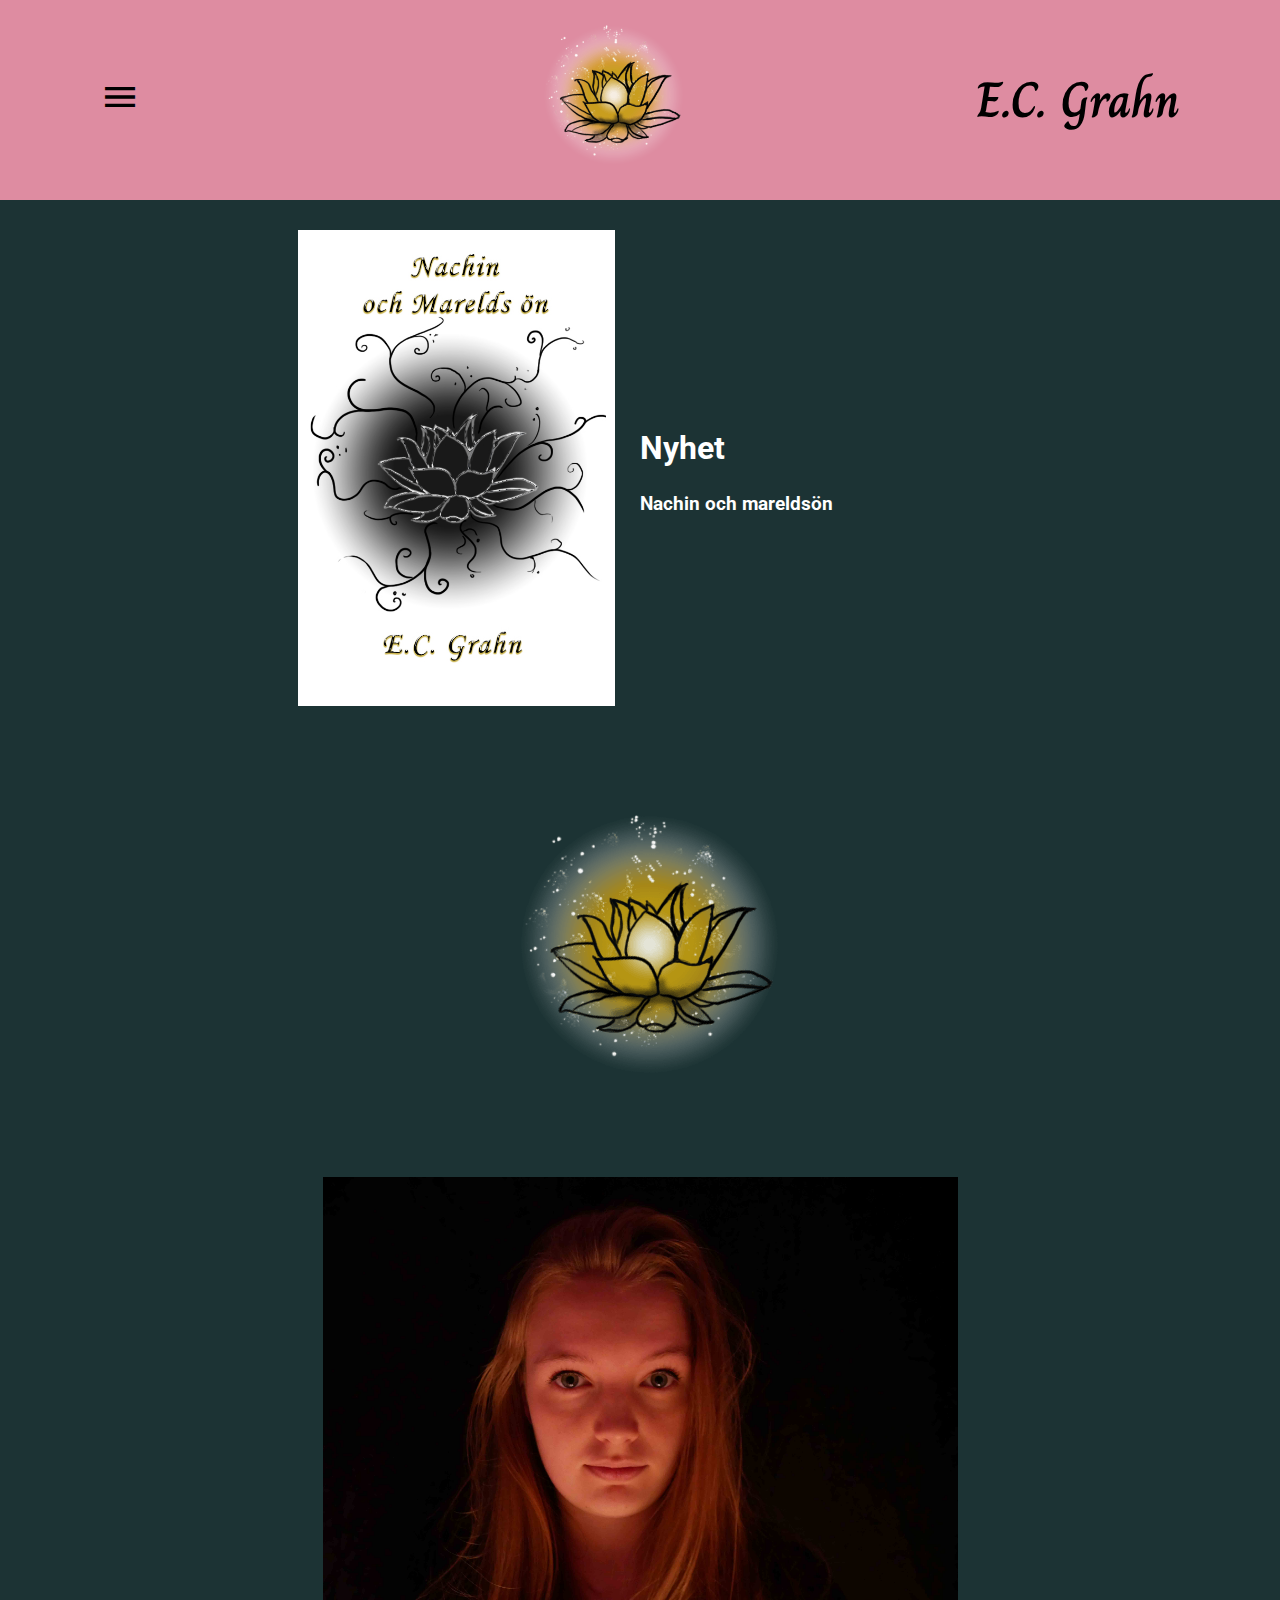
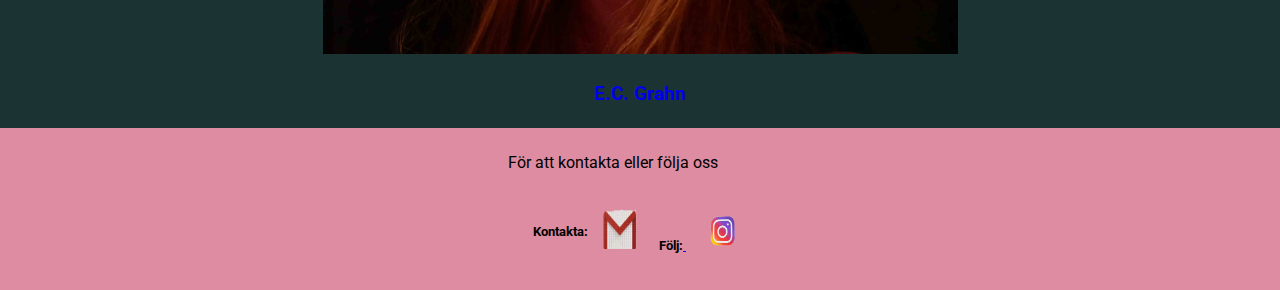
<file: index.html>
<!DOCTYPE html>
<html lang="en">

<head>
    <meta charset="UTF-8">
    <meta http-equiv="X-UA-Compatible" content="IE=edge">
    <meta name="viewport" content="width=device-width, initial-scale=1.0">
    <title>Huvudmeny</title>
    <link rel="stylesheet" href="/css/style.css">
    <link rel="preconnect" href="https://fonts.gstatic.com">
    <link
        href="https://fonts.googleapis.com/css2?family=Charm:wght@400;700&family=Cinzel+Decorative:wght@400;700&family=Cookie&family=Merienda:wght@400;700&family=Norican&family=Roboto:wght@300&display=swap"
        rel="stylesheet">
    <link
        href="https://fonts.googleapis.com/css?family=Material+Icons|Material+Icons+Outlined|Material+Icons+Two+Tone|Material+Icons+Round|Material+Icons+Sharp"
        rel="stylesheet">

</head>

<body>

    <nav class="menu">

        <div class="hamburgare"> <a href="index.html">Hem</a> </div>
        <div class="hamburgare"> <a href="portfolio.html">Portfolie</a> </div>
        <div class="hamburgare"> <a href="bok.html">Bok</a> </div>
        <div class="hamburgare"> <a href="om_mig.html">Om mig</a> </div>
        <div class="hamburgare"> <a href="nyheter.html">Nyheter</a> </div>

    </nav>

    <div class="fade-layer"></div>

    <div id="wrapper">
        <header class="header">
            <div class="menu-button">
                <i class="material-icons">menu</i>
            </div>

            <a href="index.html"><img src="misc/loga_blomma_kanske.png" alt="Loga som föreställer en blomma"></a>

            <h1>E.C. Grahn</h1>

        </header>

        <main class="main_index">

            <div class="omslag_main">
                <img src="/misc/book_omslag_vitt.jpg" alt="Bokomslag för Nachin och mareldsön">
            </div>
            
            <div class="bild_text_main">
                <h2>Nyhet</h2>
                <h3>Nachin och mareldsön</h3>
            </div>

            <div class="mini_loga">
                <img src="misc/loga_blomma_kanske.png" alt="Bild på logan, för att det ska bli luftigare">
            </div>

            <div class="profil_index">
                <a href="om_mig.html">
                    <img src="img/P1000677_low.jpg" alt="En bild på författaren (E.C. Grahn)">
                    <h3>E.C. Grahn</h3>
                </a>
            </div>

        </main>
        <footer class="footer">
            <div>För att kontakta eller följa oss
                <div class="kontakt">
                    <h5>Kontakta:</h5><a href="mailto:ecgrahn18.gmail.com"><img src="img/g-mail_loga.png" alt="Bild som leder dig till mail en så att man 
                    kan skicka ett medelande till ecgrahn18.gmail.com"></a>
                    <h5>Följ:<a href="https://www.instagram.com/svart_smurfan/"> <img src="img/insta_loga.png" alt="En instagram loga 
                    som när du trycker på den kommer du till instagram så att du kommer till kontot svart_smurfan"></a>
                    </h5>
                </div>
            </div>
        </footer>

    </div>

    <script src="/js/main.js"></script>
</body>

</html>
</file>
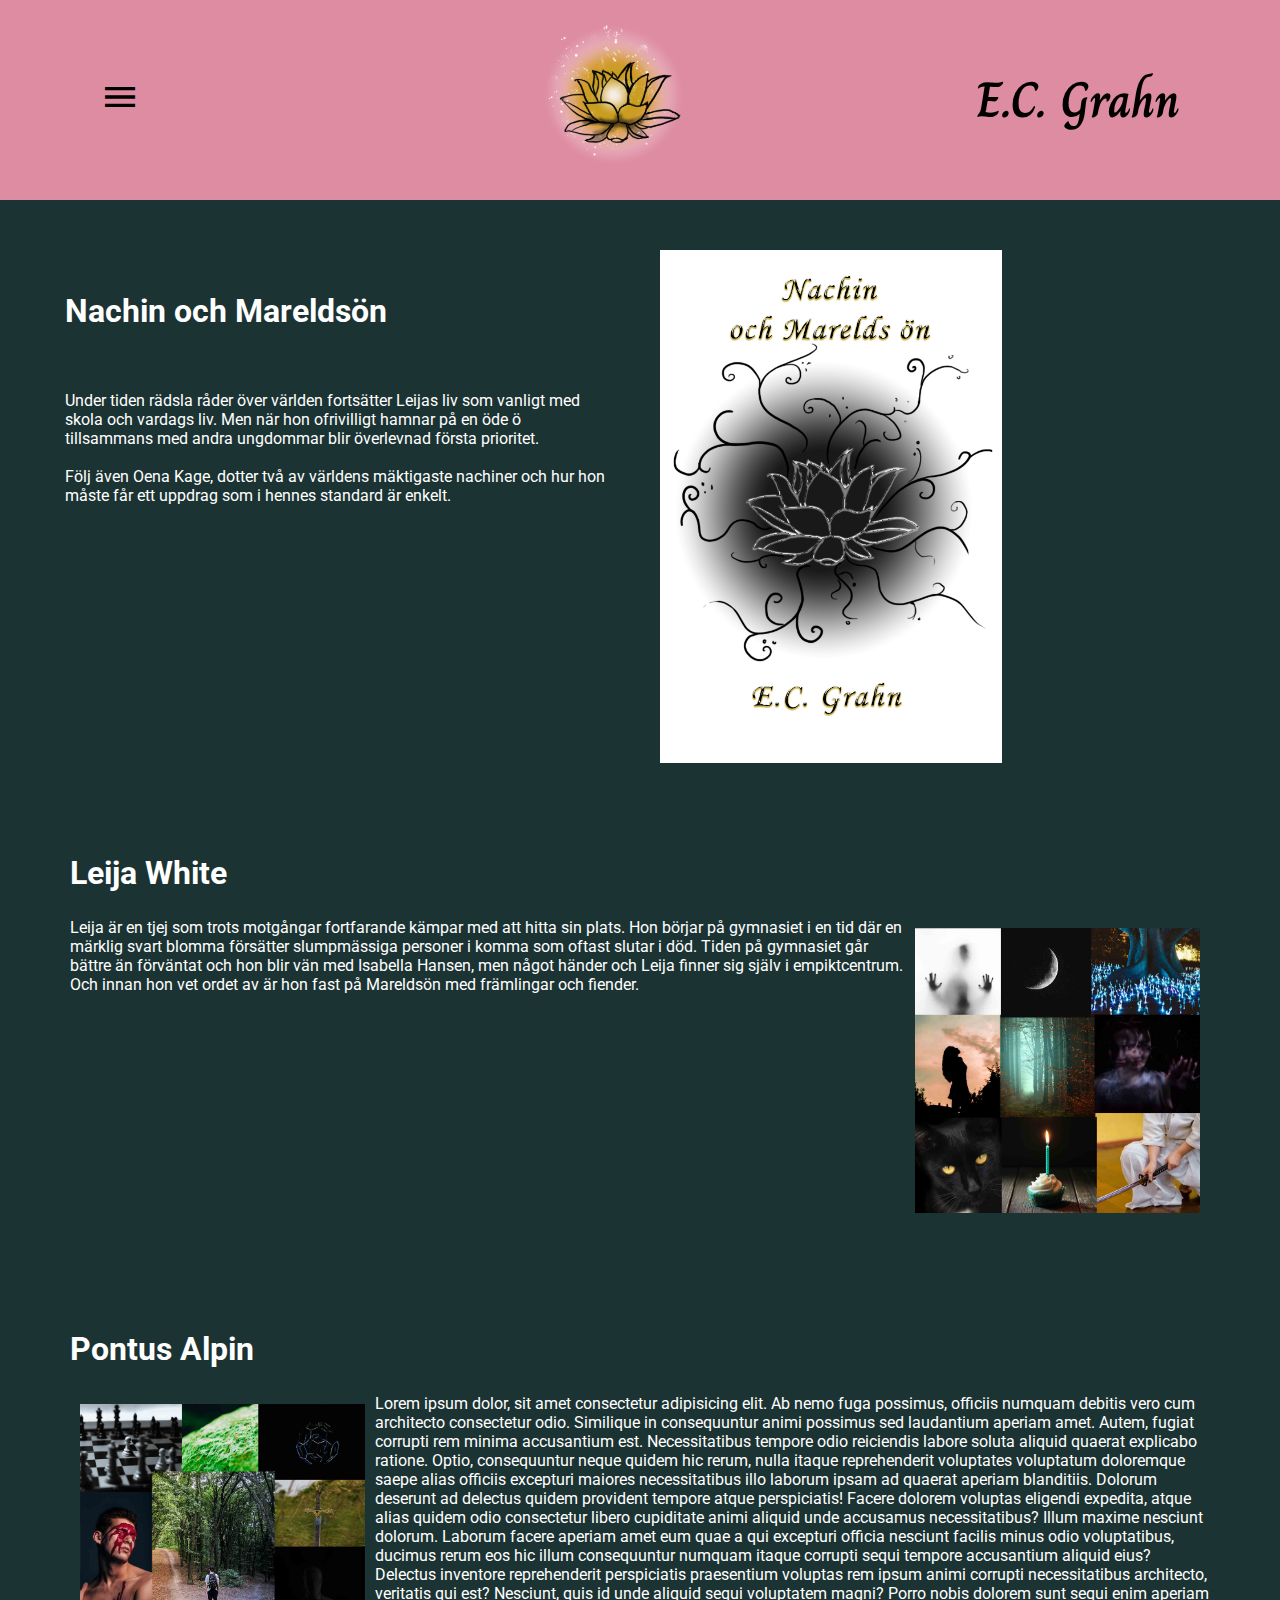
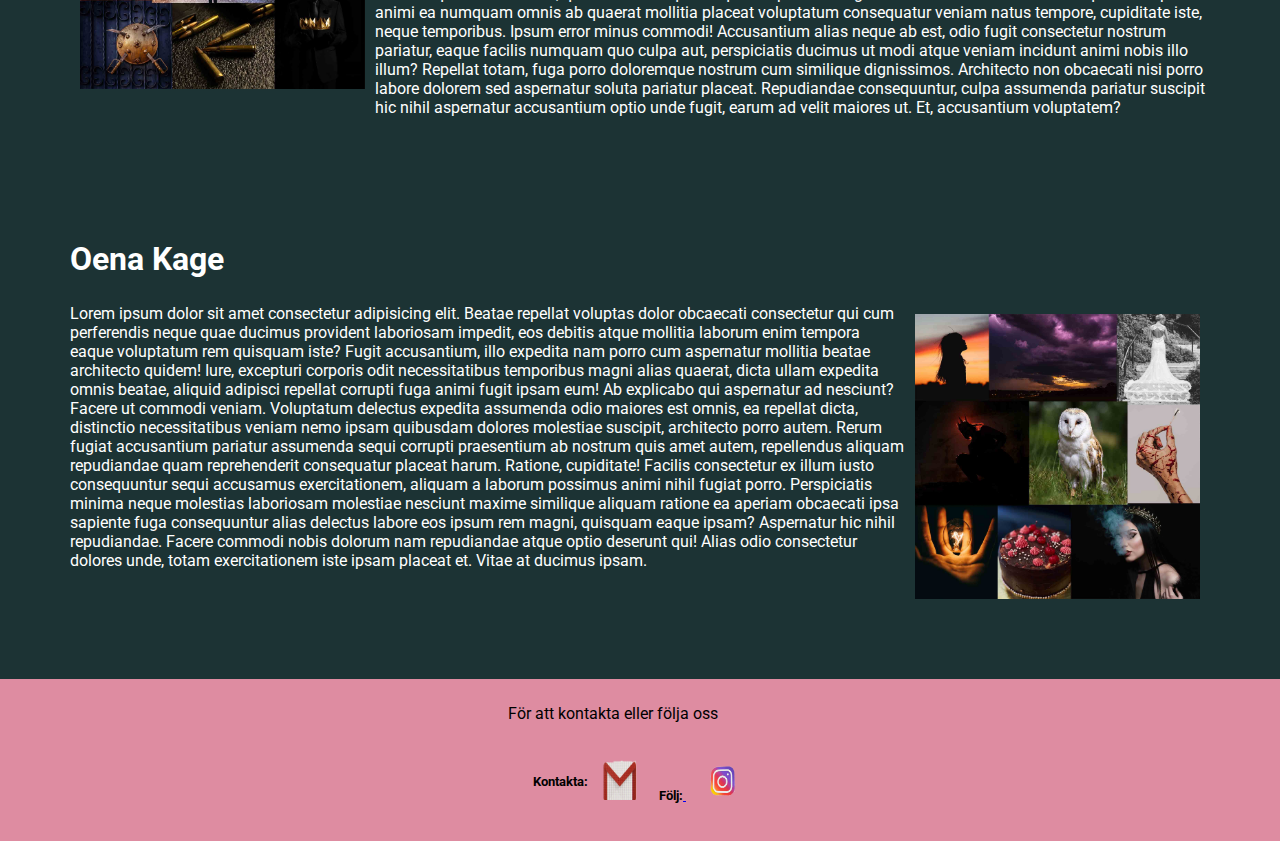
<file: bok.html>
<!DOCTYPE html>
<html lang="en">

<head>
    <meta charset="UTF-8">
    <meta http-equiv="X-UA-Compatible" content="IE=edge">
    <meta name="viewport" content="width=device-width, initial-scale=1.0">
    <title>Bok</title>
    <link rel="stylesheet" href="/css/style.css">
    <link rel="preconnect" href="https://fonts.gstatic.com">
    <link
        href="https://fonts.googleapis.com/css2?family=Charm:wght@400;700&family=Cinzel+Decorative:wght@400;700&family=Cookie&family=Merienda:wght@400;700&family=Norican&family=Roboto:wght@300&display=swap"
        rel="stylesheet">
    <link
        href="https://fonts.googleapis.com/css?family=Material+Icons|Material+Icons+Outlined|Material+Icons+Two+Tone|Material+Icons+Round|Material+Icons+Sharp"
        rel="stylesheet">
</head>

<body>

    <nav class="menu">

        <div class="hamburgare"> <a href="index.html">Hem</a> </div>
        <div class="hamburgare"> <a href="portfolio.html">Portfolie</a> </div>
        <div class="hamburgare"> <a href="bok.html">Bok</a> </div>
        <div class="hamburgare"> <a href="om_mig.html">Om mig</a> </div>
        <div class="hamburgare"> <a href="nyheter.html">Nyheter</a> </div>

    </nav>

    <div class="fade-layer"></div>

    <div id="wrapper">
        <header class="header">
            <div class="menu-button">
                <i class="material-icons">menu</i>
            </div>

            <a href="index.html"><img src="misc/loga_blomma_kanske.png" alt="Loga som föreställer en blomma"></a>

            <h1>E.C. Grahn</h1>

        </header>

        <main class="main_bok">

            <div class="bild_mareld">
                <img src="misc/book_omslag_vitt.jpg" alt="Bokomslaget för Nachin och Mareldsön">
            </div>
            <div class="om_bok">
                <h2>Nachin och Mareldsön</h2>
                <br>
                <p>
                    Under tiden rädsla råder över världen fortsätter Leijas liv som vanligt med skola och vardags liv.
                    Men när hon ofrivilligt hamnar på en öde ö tillsammans med andra ungdommar blir överlevnad
                    första prioritet. <br>
                    <br>
                    Följ även Oena Kage, dotter två av världens mäktigaste nachiner och hur hon måste får ett uppdrag
                    som i hennes standard är enkelt.
                </p>
            </div>

            <div class="character_leija">
                <h2>Leija White</h2>
                <img src="misc/kollage_Leija.jpg" alt="Ett kollage av karaktären Leija">
                <p>
                    Leija är en tjej som trots motgångar fortfarande kämpar med att hitta sin plats.
                    Hon börjar på gymnasiet i en tid där en märklig svart blomma försätter slumpmässiga
                    personer i komma som oftast slutar i död. Tiden på gymnasiet går bättre än förväntat
                    och hon blir vän med Isabella Hansen, men något händer och Leija finner sig själv i
                    empiktcentrum. Och innan hon vet ordet av är hon fast på Mareldsön med främlingar och
                    fiender.
                </p>

            </div>

            <div class="character_Pontus">
                <h2>Pontus Alpin</h2>
                <img src="misc/kollage_Pontus.jpg" alt="Pontus Alpins kollage">
                <p>
                    Lorem ipsum dolor, sit amet consectetur adipisicing elit. Ab nemo fuga possimus,
                    officiis numquam debitis vero cum architecto consectetur odio. Similique in consequuntur
                    animi possimus sed laudantium aperiam amet. Autem, fugiat corrupti rem minima accusantium est.
                    Necessitatibus tempore odio reiciendis labore soluta aliquid quaerat explicabo ratione.
                    Optio, consequuntur neque quidem hic rerum, nulla itaque reprehenderit voluptates voluptatum
                    doloremque saepe alias officiis excepturi maiores necessitatibus illo laborum ipsam ad
                    quaerat aperiam blanditiis. Dolorum deserunt ad delectus quidem provident tempore atque
                    perspiciatis! Facere dolorem voluptas eligendi expedita, atque alias quidem odio consectetur
                    libero cupiditate animi aliquid unde accusamus necessitatibus? Illum maxime nesciunt dolorum.
                    Laborum facere aperiam amet eum quae a qui excepturi officia nesciunt facilis minus odio
                    voluptatibus, ducimus rerum eos hic illum consequuntur numquam itaque corrupti sequi tempore
                    accusantium aliquid eius? Delectus inventore reprehenderit perspiciatis praesentium voluptas
                    rem ipsum animi corrupti necessitatibus architecto, veritatis qui est? Nesciunt, quis id unde
                    aliquid sequi voluptatem magni? Porro nobis dolorem sunt sequi enim aperiam animi ea numquam
                    omnis ab quaerat mollitia placeat voluptatum consequatur veniam natus tempore, cupiditate iste,
                    neque temporibus. Ipsum error minus commodi! Accusantium alias neque ab est, odio fugit
                    consectetur nostrum pariatur, eaque facilis numquam quo culpa aut, perspiciatis ducimus
                    ut modi atque veniam incidunt animi nobis illo illum? Repellat totam,
                    fuga porro doloremque nostrum cum similique dignissimos. Architecto non obcaecati
                    nisi porro labore dolorem sed aspernatur soluta pariatur placeat. Repudiandae
                    consequuntur, culpa assumenda pariatur suscipit hic nihil aspernatur accusantium
                    optio unde fugit, earum ad velit maiores ut. Et, accusantium voluptatem?
                </p>
            </div>

            <div class="character_Oena">
                <h2>Oena Kage</h2>
                <img src="misc/kollage_Oena.jpg" alt="Ett kollage för Oena Kage">
                <p>
                    Lorem ipsum dolor sit amet consectetur adipisicing elit. Beatae repellat voluptas
                    dolor obcaecati consectetur qui cum perferendis neque quae ducimus provident
                    laboriosam impedit, eos debitis atque mollitia laborum enim tempora eaque voluptatum
                    rem quisquam iste? Fugit accusantium, illo expedita nam porro cum aspernatur mollitia
                    beatae architecto quidem! Iure, excepturi corporis odit necessitatibus temporibus
                    magni alias quaerat, dicta ullam expedita omnis beatae, aliquid adipisci repellat
                    corrupti fuga animi fugit ipsam eum! Ab explicabo qui aspernatur ad nesciunt? Facere
                    ut commodi veniam. Voluptatum delectus expedita assumenda odio maiores est omnis, ea
                    repellat dicta, distinctio necessitatibus veniam nemo ipsam quibusdam dolores molestiae
                    suscipit, architecto porro autem. Rerum fugiat accusantium pariatur assumenda sequi
                    corrupti praesentium ab nostrum quis amet autem, repellendus aliquam repudiandae quam
                    reprehenderit consequatur placeat harum. Ratione, cupiditate! Facilis consectetur ex
                    illum iusto consequuntur sequi accusamus exercitationem, aliquam a laborum possimus animi
                    nihil fugiat porro. Perspiciatis minima neque molestias laboriosam molestiae nesciunt
                    maxime similique aliquam ratione ea aperiam obcaecati ipsa sapiente fuga consequuntur alias
                    delectus labore eos ipsum rem magni, quisquam eaque ipsam? Aspernatur hic nihil repudiandae.
                    Facere commodi nobis dolorum nam repudiandae atque optio deserunt qui! Alias odio consectetur
                    dolores unde, totam exercitationem iste ipsam placeat et. Vitae at ducimus ipsam.

                </p>

            </div>

        </main>

        <footer class="footer">
            <div>För att kontakta eller följa oss
                <div class="kontakt">
                    <h5>Kontakta:</h5><a href="mailto:ecgrahn18.gmail.com"><img src="img/g-mail_loga.png" alt="Bild som leder dig till mail en så att man 
                    kan skicka ett medelande till ecgrahn18.gmail.com"></a>
                    <h5>Följ:<a href="https://www.instagram.com/svart_smurfan/"> <img src="img/insta_loga.png" alt="En instagram loga 
                    som när du trycker på den kommer du till instagram så att du kommer till kontot svart_smurfan"></a>
                    </h5>
                </div>
            </div>
        </footer>

    </div>

    <script src="/js/main.js"></script>
</body>

</html>
</file>
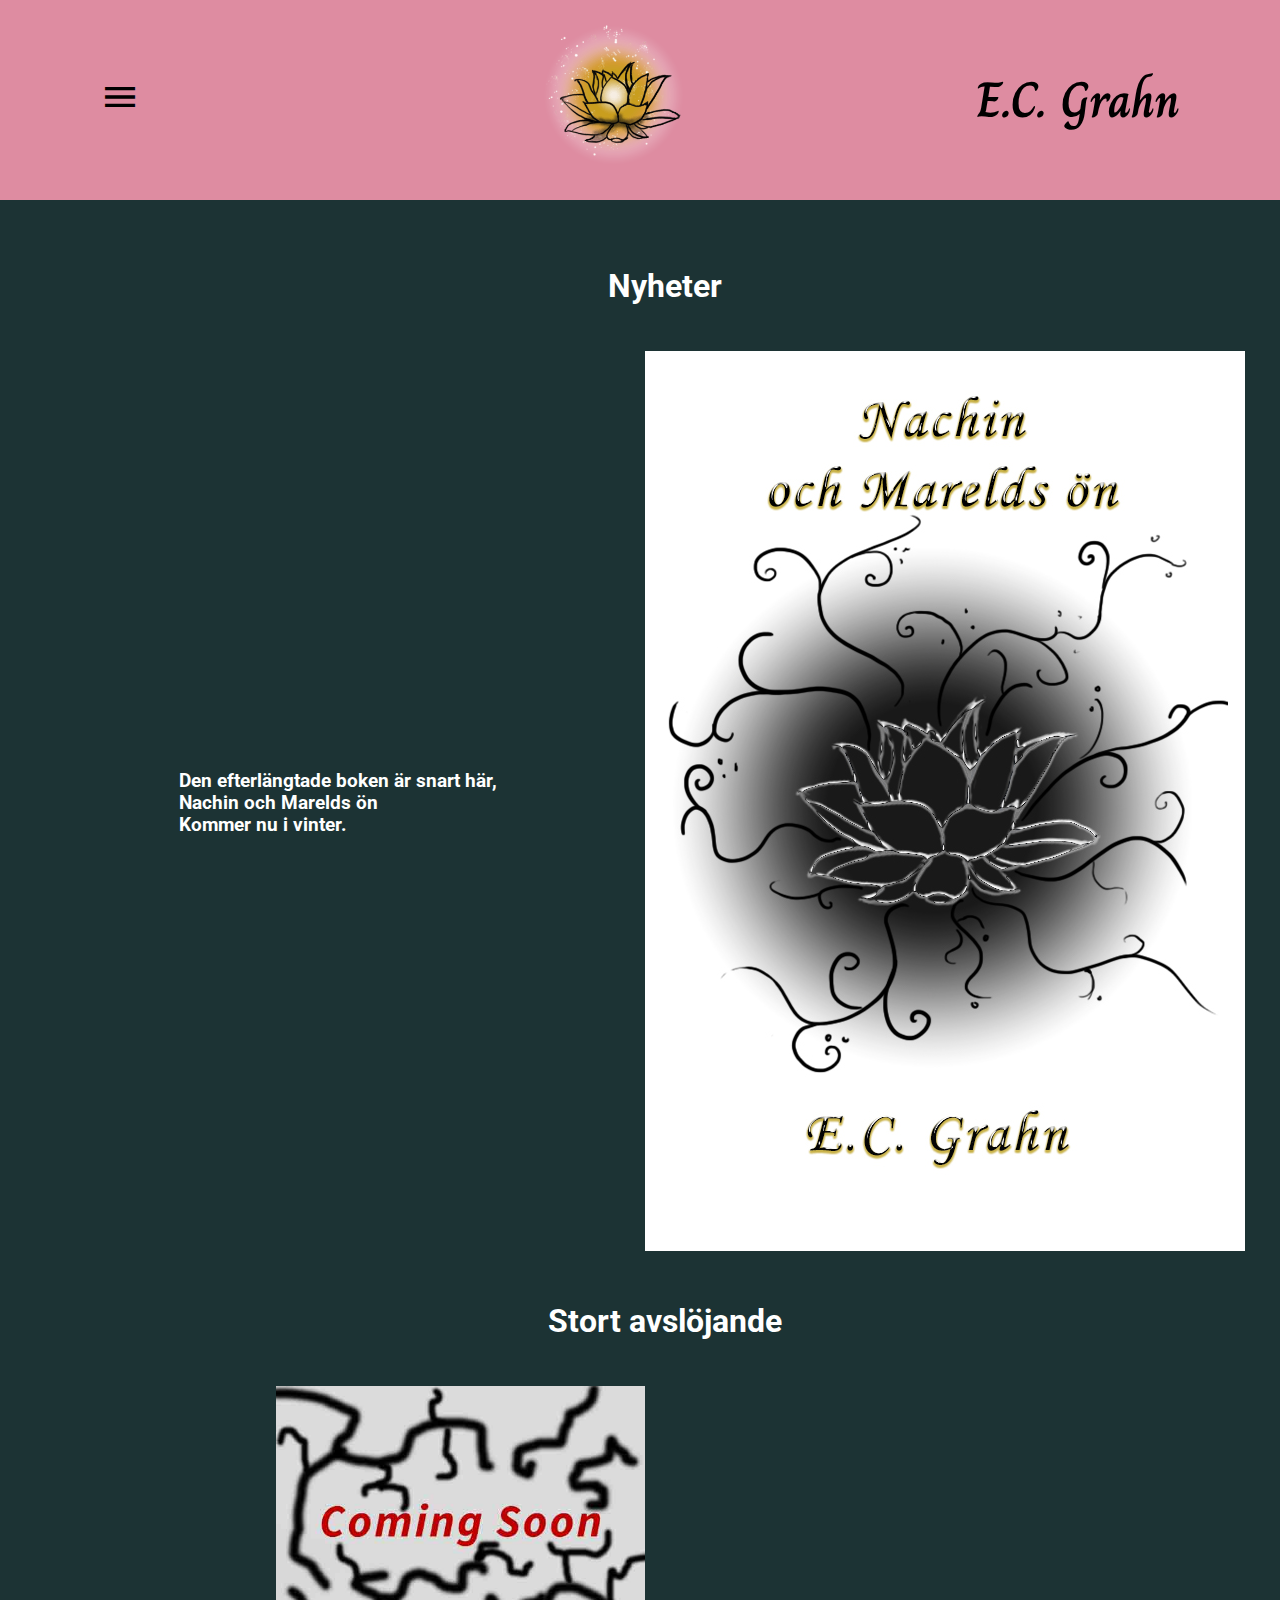
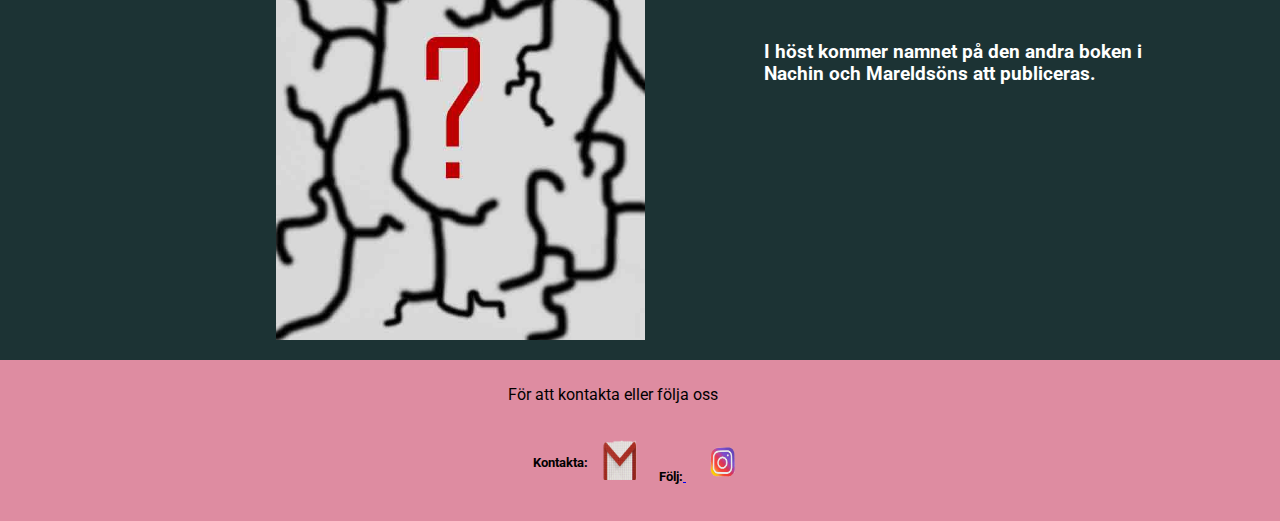
<file: nyheter.html>
<!DOCTYPE html>
<html lang="en">

<head>
    <meta charset="UTF-8">
    <meta http-equiv="X-UA-Compatible" content="IE=edge">
    <meta name="viewport" content="width=device-width, initial-scale=1.0">
    <title>Nyheter</title>
    <link rel="stylesheet" href="/css/style.css">
    <link rel="preconnect" href="https://fonts.gstatic.com">
    <link
        href="https://fonts.googleapis.com/css2?family=Charm:wght@400;700&family=Cinzel+Decorative:wght@400;700&family=Cookie&family=Merienda:wght@400;700&family=Norican&family=Roboto:wght@300&display=swap"
        rel="stylesheet">
    <link
        href="https://fonts.googleapis.com/css?family=Material+Icons|Material+Icons+Outlined|Material+Icons+Two+Tone|Material+Icons+Round|Material+Icons+Sharp"
        rel="stylesheet">
</head>

<body>

    <nav class="menu">

        <div class="hamburgare"> <a href="index.html">Hem</a> </div>
        <div class="hamburgare"> <a href="portfolio.html">Portfolie</a> </div>
        <div class="hamburgare"> <a href="bok.html">Bok</a> </div>
        <div class="hamburgare"> <a href="om_mig.html">Om mig</a> </div>
        <div class="hamburgare"> <a href="nyheter.html">Nyheter</a> </div>

    </nav>

    <div class="fade-layer"></div>

    <div id="wrapper">
        <header class="header">
            <div class="menu-button">
                <i class="material-icons">menu</i>
            </div>

            <a href="index.html"><img src="misc/loga_blomma_kanske.png" alt="Loga som föreställer en blomma"></a>

            <h1>E.C. Grahn</h1>

        </header>

        <main class="main_nyheter">
            <div class="title_1">
                <h2>Nyheter</h2>
            </div>
            
            <div class="bild_sektion_1">
                <a href="bok.html"><img src="misc/book_omslag_vitt.jpg" alt="Bild på Marelds ön"></a>
            </div>

            <div class="sektion_1">
                <h3>
                    Den efterlängtade boken är snart här,<br>
                    Nachin och Marelds ön <br>
                    Kommer nu i vinter.
                </h3>
            </div>

            <div class="title_2">
                <h2>Stort avslöjande</h2>
            </div>

            <div class="sektion_2">
                <h3>
                    I höst kommer namnet på den andra boken i <br>
                    Nachin och Mareldsöns att publiceras.
                <h3>
                
            </div>

            <div class="bild_sektion_2">
                <img src="misc/coming_soon_2.jpg" alt="Kommer snart skylt">
            </div>

        </main>
        
        <footer class="footer">
            <div>För att kontakta eller följa oss
                <div class="kontakt">
                    <h5>Kontakta:</h5><a href="mailto:ecgrahn18.gmail.com"><img src="img/g-mail_loga.png" alt="Bild som leder dig till mail en så att man 
                    kan skicka ett medelande till ecgrahn18.gmail.com"></a>
                    <h5>Följ:<a href="https://www.instagram.com/svart_smurfan/"> <img src="img/insta_loga.png" alt="En instagram loga 
                    som när du trycker på den kommer du till instagram så att du kommer till kontot svart_smurfan"></a>
                    </h5>
                </div>
            </div>
        </footer>

    </div>

    <script src="/js/main.js"></script>
</body>

</html>
</file>
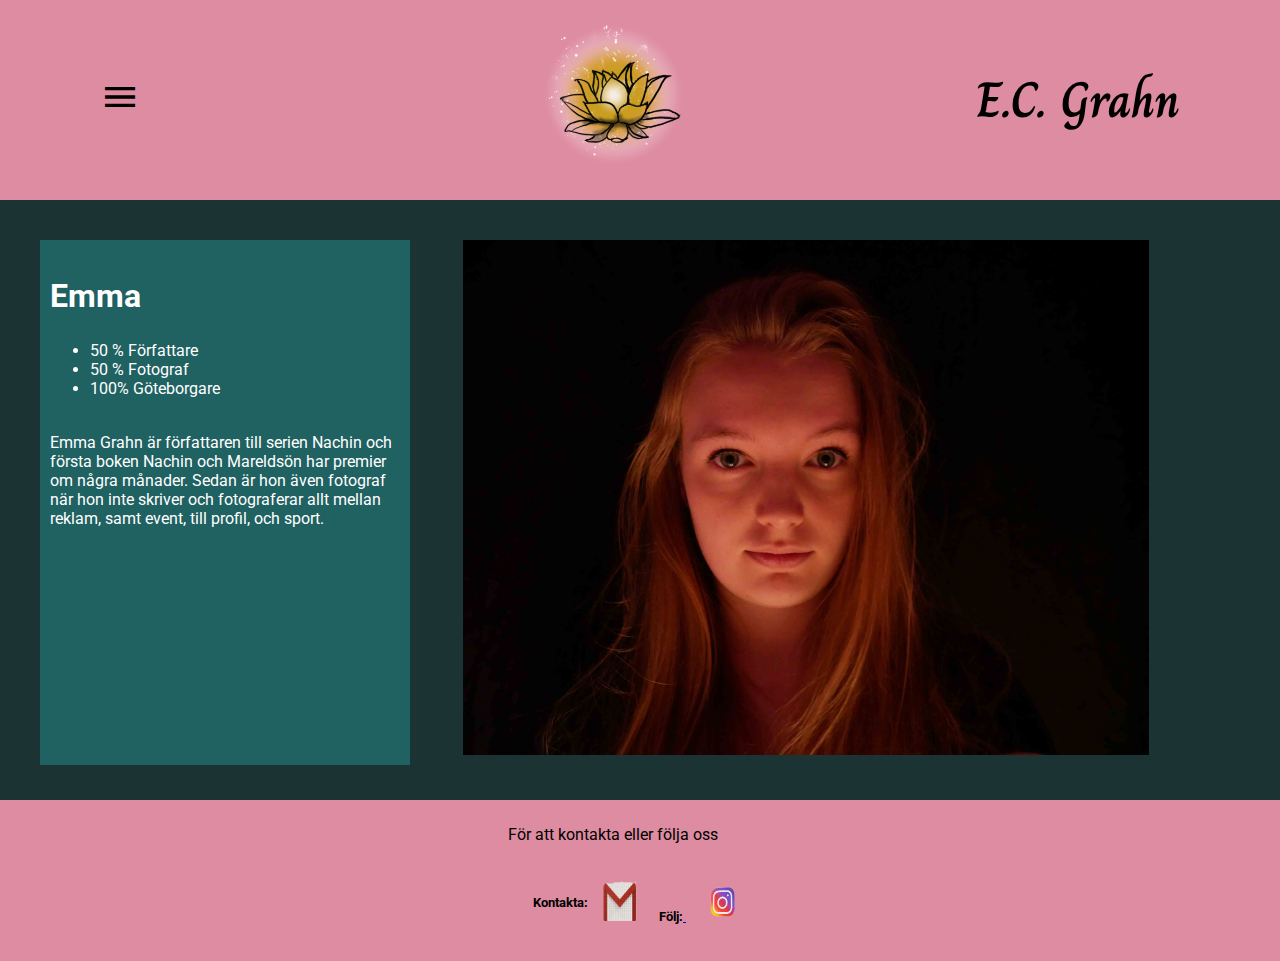
<file: om_mig.html>
<!DOCTYPE html>
<html lang="en">

<head>
    <meta charset="UTF-8">
    <meta http-equiv="X-UA-Compatible" content="IE=edge">
    <meta name="viewport" content="width=device-width, initial-scale=1.0">
    <title>Om mig</title>
    <link rel="stylesheet" href="/css/style.css">
    <link rel="preconnect" href="https://fonts.gstatic.com">
    <link
        href="https://fonts.googleapis.com/css2?family=Charm:wght@400;700&family=Cinzel+Decorative:wght@400;700&family=Cookie&family=Merienda:wght@400;700&family=Norican&family=Roboto:wght@300&display=swap"
        rel="stylesheet">
    <link
        href="https://fonts.googleapis.com/css?family=Material+Icons|Material+Icons+Outlined|Material+Icons+Two+Tone|Material+Icons+Round|Material+Icons+Sharp"
        rel="stylesheet">
</head>

<body>

    <nav class="menu">

        <div class="hamburgare"> <a href="index.html">Hem</a> </div>
        <div class="hamburgare"> <a href="portfolio.html">Portfolie</a> </div>
        <div class="hamburgare"> <a href="bok.html">Bok</a> </div>
        <div class="hamburgare"> <a href="om_mig.html">Om mig</a> </div>
        <div class="hamburgare"> <a href="nyheter.html">Nyheter</a> </div>

    </nav>

    <div class="fade-layer"></div>

    <div id="wrapper">
        <header class="header">
            <div class="menu-button">
                <i class="material-icons">menu</i>
            </div>

            <a href="index.html"><img src="misc/loga_blomma_kanske.png" alt="Loga som föreställer en blomma"></a>

            <h1>E.C. Grahn</h1>

        </header>

        <main class="om_mig_main">
            <div class="about">
                <h2>Emma</h2>
                <ul>
                    <li> 50 % Författare</li>
                    <li> 50 % Fotograf</li>
                    <li> 100% Göteborgare</li>
                </ul>
                <p>
                    <br>Emma Grahn är författaren till serien Nachin och
                    första boken Nachin och Mareldsön har premier om några månader.
                    Sedan är hon även fotograf när hon inte skriver och fotograferar allt mellan
                    reklam, samt event, till profil, och sport.
                </p>
            </div>
            <div class="profile">
                <img src="img/P1000677_low.jpg" alt="En bild på författaren (E.C. Grahn)">
            </div>
        </main>

        <footer class="footer">
            <div>För att kontakta eller följa oss
                <div class="kontakt">
                    <h5>Kontakta:</h5><a href="mailto:ecgrahn18.gmail.com"><img src="img/g-mail_loga.png" alt="Bild som leder dig till mail en så att man 
                    kan skicka ett medelande till ecgrahn18.gmail.com"></a>
                    <h5>Följ:<a href="https://www.instagram.com/svart_smurfan/"> <img src="img/insta_loga.png" alt="En instagram loga 
                    som när du trycker på den kommer du till instagram så att du kommer till kontot svart_smurfan"></a>
                    </h5>
                </div>
            </div>
        </footer>

    </div>

    <script src="/js/main.js"></script>
</body>

</html>
</file>
<file: css/style.css>
/*
font-family: 'Charm', cursive;
font-family: 'Cinzel Decorative', cursive;
font-family: 'Cookie', cursive;
font-family: 'Merienda', cursive;
font-family: 'Norican', cursive;
font-family: 'Roboto', sans-serif;
*/


body{
    margin: 0px;
    font-family:'Roboto', sans-serif;
}

#wrapper{
    margin: 0px;
    background-color: #1c3334;
    color: white;
    display: grid;
    grid-template-areas: 
    "he"
    "ma"
    "ma"
    "ma"
    "fo"
    ;
    grid-template-columns: 100%;
    grid-template-rows: 200px auto auto auto auto auto;

}

#wrapper h1{
    font-size: 50px;
}

#wrapper h2{
    font-size:xx-large;
}

.header{
    background-color: #DE8CA1;
    grid-area: he;
    display: flex;
    flex-direction: row;
    align-items: center;
    justify-content: space-between;
    margin: 0px;   
    font-family: 'Charm', cursive;
    color: black;
}


.header img{
    height: 115px;
}

.menu{
    height: 100%;
    width: 40vw;
    background: #2e151b;
    color: black;
    position: fixed;
    top: 0;
    left: -90vw;
    transition: left 0.3s;
    box-shadow: 10px 0px 21px -10px rgba(0,0,0,0.75);
    z-index: 10;
    padding: 20px;
}

.menu a{
    text-decoration: none;
    font-size: 25px;
}

.menu a:link{
    color: white;
    }

    /* visited link */
    a:visited {
    color: white;
    }
  
    /* mouse over link */
    a:hover {
    color: #F1BD1B;
    }
  
    /* selected link */
    a:active {
    color: #E390A5;
    }



.main_bok{
    margin: 15px;
    padding: 15px;
}

.main_bok img{
    width: 80%;
    height: auto;
}

.bild_mareld img{
    width: 80%;
    height: auto;
}

.main_index{
    grid-area: ma;
    background-color: #1c3334;
    display: flex;
    margin: 5px;
    flex-wrap: wrap;
    justify-content: center;
    align-items: center;
    align-content: space-around;
}

.main_index img{
    width: 75%;
    height: auto;
    padding: 10px;
    text-align: center;
}

.mini_loga img{
    height: 50%;
    width: auto;
}

.profil_index a{
    display: flex;
    flex-wrap: wrap;
    flex-direction: column;
    align-items: center;
    text-decoration: none;
}

.hamburgare{
    display: flex;
    flex-direction: column;
    padding: 20px;
}

.hamburgare a{
    text-decoration: none;
}

.menu-button img{
    width: 9vh;
}

.menu-button i.material-icons{
    font-size: 2.5rem;
}

.show{
    left: 0;
}

.fade-layer{
    position: fixed;
    top: 0;
    left: 0;
    right: 0;
    bottom: 0;
    background-color: rgba(0,0,0,0.5);
    display: none;
    z-index: 5;
}

.fade-layer.visible{
    display: block;
}

.main_portfolio{
    display: flex;
    flex-direction: column;
    justify-content: center;
    align-content: space-around;
    padding: 30px;
    column-gap: 10px;
    row-gap: 10px;
}

.natur_foto{
    column-gap: 10px;
    row-gap: 10px;
}

.natur_foto img{
    width: 100%;
    height: auto;
}

.surealistiskt{
    column-gap: 10px;
    row-gap: 10px;
}

.surealistiskt img{
    width: 100%;
    height: auto;
}

.vinter_foton{
    column-gap: 10px;
    row-gap: 10px;
}

.vinter_foton img{
    width: 100%;
    height: auto;
}

.main_nyheter{
    grid-area: ma;
    padding: 20px;
    margin-left: 10px;
    display: flex;
    flex-direction: column;
    flex-wrap: wrap;
    justify-content: center;
}


.main_nyheter img{
    width: 200px;
    height: auto;
}

.om_mig_main{
    grid-area: ma;
    display: flex;
    flex-direction: row;
    flex-wrap: wrap;
}

.profile img{
    width: 90%;
    height: auto;
    margin: 5%;
}


.about{
    background-color: #206162;
    height: 500px;
    width: 100%;
    padding: 10px;
    margin: 20px;
}

.footer{
    background-color: #DE8CA1;
    color: black;
    grid-area: fo;
    display: flex;
    justify-content: space-around;
    align-items: center;
    padding-top: 25px;

}

.footer img{
    width: auto;
    height: 40px;
}

.kontakt{
    display: flex;
    flex-wrap: wrap;
    align-items: center;
    padding: 15px;
    padding-left: 25px;
}


@media screen and (max-width: 678px){
    body{
        background-color: whitesmoke;
        color: black ;
    }
}

@media screen and (min-width: 678px){
    .menu-button{
        display: block;
    }
    
    .header{
        padding: 100px;
    }

    .header h1{
        font-size: 350px;
    }

    .header img{
        width: 255px;
        height: auto;
        padding-left: 100px;
    }

    .main_index{
        grid-area: ma;
        display: grid;
        grid-template-areas: 
        "b1 mt"
        "ml ml"
        "pr pr"
        ;
        grid-template-columns: 1fr 1fr;
        grid-template-rows: auto;
        
    }
    
    .bild_text_main{
        grid-area: mt;
    }

    .omslag_main{
        grid-area: b1;
        vertical-align: middle;
    }

    .omslag_main img{
        width: 50%;
        height: auto;
        padding: 25px;
        float: right;
    }

    .mini_loga{
        grid-area: ml;
        text-align: center;
    }

    .mini_loga img{
        height: 50%;
        width: auto;
    }

    .profil_index{
        grid-area: pr;
    }
    
    .profil_index a img{
        width: 50%;
        height: auto;
    }
    
    
    .main_nyheter{
        grid-area: ma;
        display: grid;
        grid-template-areas: 
        "t1 t1"
        "s1 b1"
        "t2 t2"
        "b2 s2"
        ;
        grid-template-columns: 1fr 1fr;
        grid-template-rows: auto;
    }

    .title_1{
        grid-area: t1;
        display: flex;
        justify-content: center;
        align-items: center;
        flex-direction: column;
    }

    .sektion_1{
        grid-area: s1;
        display: flex;
        justify-content: center;
        align-items: center;
        flex-direction: column;
    }

    .bild_sektion_1{
        grid-area: b1;
        display: flex;
        justify-content:flex-start;
        align-items: center;
    }

    .bild_sektion_1 img{
        width: auto;
        height: 60%;
    }

    .title_2{
        grid-area: t2;
        display: flex;
        justify-content: center;
        align-items: center;
    }

    .sektion_2{
        grid-area: s2;
        display: flex;
        justify-content: center;
        align-items: center;
    }

    .bild_sektion_2{
        grid-area: b2;
        display: flex;
        justify-content:flex-end;
        align-items: center;
    }

    .bild_sektion_2 img{
        width: 60%;
        height: auto;
    }


    .nyheter_om_mareld{
        display: flex;
        flex-direction: row;
        padding: 20px;
        justify-content: space-around;
        align-items: center;
    }
    
    .main_nyheter{
        flex-direction: column;
    }

    .main_nyheter h2{
        padding: 20px;
        margin-left: 40px;
        justify-content: center;
    }

    .om_mig_main{
        grid-area: ma;
        display: grid;
        grid-template-areas: 
        "om bi"
        ;
        grid-template-columns: 375px auto;
        grid-template-rows: 600px;
        gap: 45px;
    }

    .about{
        grid-area: om;
        background-color: #206162;
        height: 505px;
        width: 350px;
        padding: 10px;
        margin: 40px;
    }
    
    .profile{
        grid-area: bi;
    }

    .profile img{
        width: auto;
        height: 515px;
        margin-top: 40px;
    }

    .main_portfolio{
        display: flex;
        flex-direction: column;
        justify-content: space-around;
        align-content: space-around;
        padding: 20px;
    }

    .main_portfolio h2{
        padding-left: 50px;
    }
    
    
    .natur_foto{
        display: flex;
        flex-wrap: wrap;
        justify-content: space-around;
        align-content: space-around;
        column-gap: 10px;
        row-gap: 10px;
    }
    
    .natur_foto img{
        width: 40vw;
        height: auto;
        
    }
    
    .surealistiskt{
        display: flex;
        flex-wrap: wrap;
        justify-content: space-around;
        align-content: space-around;
        column-gap: 10px;
        row-gap: 10px;
    }
    
    .surealistiskt img{
        width: 40vw;
        height: auto;
    }

    .vinter_foton{
        display: flex;
        flex-wrap: wrap;
        justify-content: space-around;
        align-content: space-around;
        column-gap: 10px;
        row-gap: 10px;
    }
    
    .vinter_foton img{
        width: 40vw;
        height: auto;
    }

    .main_bok{
        grid-area: ma;
        display: grid;
        grid-template-areas: 
        "ob bm"
        "kl kl"
        "kl kl"
        "kp kp"
        "kp kp"
        "ko ko"
        "ko ko"
        ;
        grid-template-columns: 1fr 1fr;
        grid-template-rows: auto;
    }

    .main_bok img{
        height: 200px;
    }

    .om_bok{
        grid-area: ob;
        display: flex;
        flex-direction: column;
        margin: 15px;
        padding: 20px;
    }

    .bild_mareld {
        grid-area: bm;
        display: block;
        padding: 20px;
    }

    .bild_mareld img{
        width: 60%;
        height: auto;
    }

    .character_leija{
        grid-area: kl;
        margin: 20px;
        padding: 20px;
    }

    .character_leija img{
        float: right;
        width: 25%;
        height: auto;
        margin: 10px;
    }

    .character_Pontus{
        grid-area: kp;
        margin: 20px;
        padding: 20px;
    }

    .character_Pontus img{
        float: left;
        width: 25%;
        height: auto;
        margin: 10px;
    }

    .character_Oena{
        grid-area: ko;
        margin: 20px;
        padding: 20px;
    }

    .character_Oena img{
        float: right;
        width: 25%;
        height: auto;
        margin: 10px;
    }


    .bild_leija{
        grid-area: bl;
    }

}
</file>
